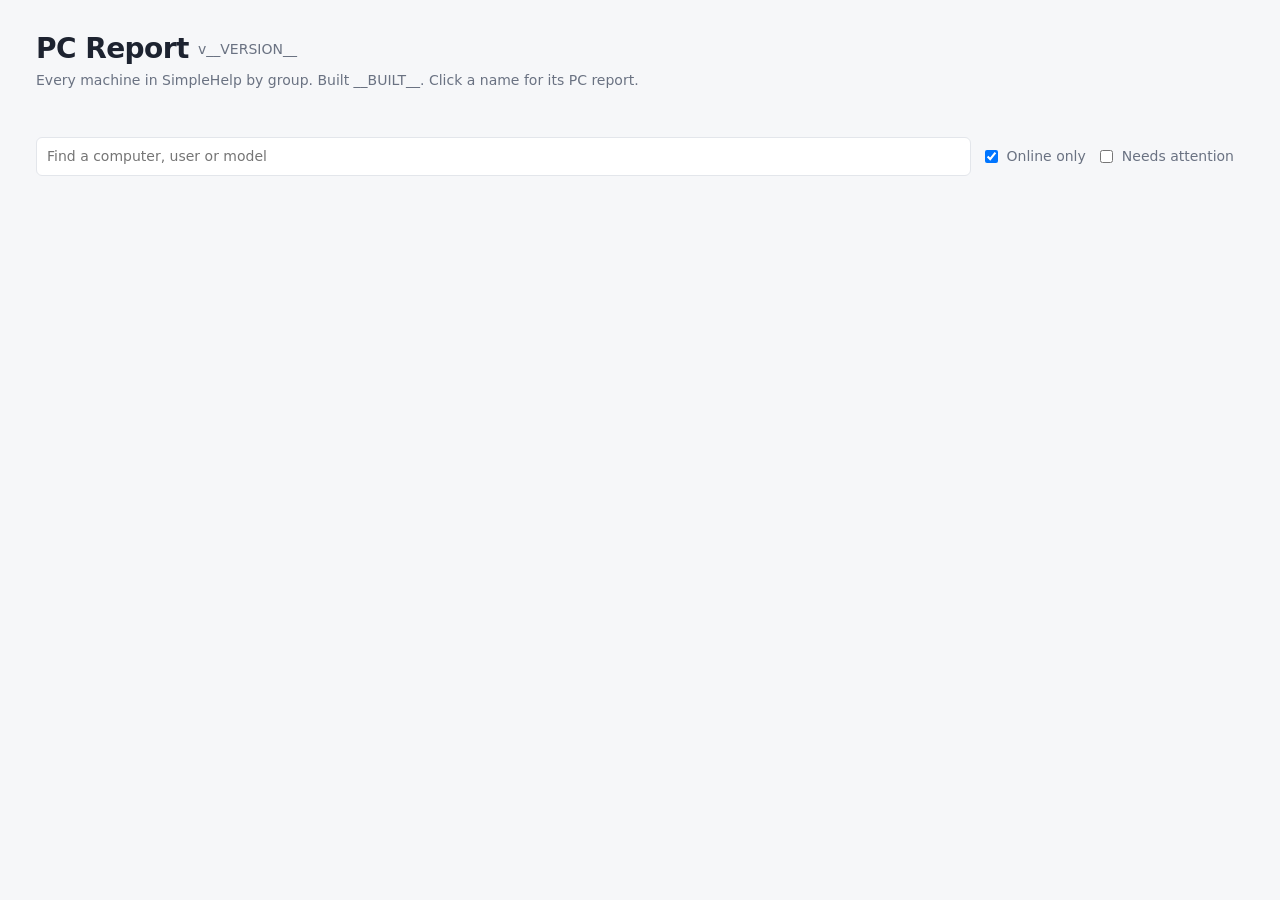
<file: kstans-pc-reports/app/templates/index.html>
<!doctype html>
<html lang="en">
<head>
<meta charset="utf-8">
<meta name="viewport" content="width=device-width, initial-scale=1">
<title>PC Report</title>
<style>
:root {
  --bg: #f6f7f9; --card: #ffffff; --ink: #1d2330; --muted: #6a7282; --line: #e3e6eb; --accent: #2563eb;
  --ok: #15803d; --warn: #b45309; --bad: #b91c1c; --ok-bg: #e8f5ec; --warn-bg: #fdf3e2; --bad-bg: #fbe9e9; --chip: #eef0f3;
}
@media (prefers-color-scheme: dark) {
  :root { --bg: #12151b; --card: #1a1f27; --ink: #e6e9ef; --muted: #98a1b2; --line: #2a313c; --accent: #6ea0ff;
    --ok: #4ade80; --warn: #fbbf24; --bad: #f87171; --ok-bg: #16281d; --warn-bg: #2c2414; --bad-bg: #2e1819; --chip: #252b35; }
}
* { box-sizing: border-box; }
body { margin: 0; background: var(--bg); color: var(--ink); font: 14px/1.5 "Segoe UI", system-ui, -apple-system, sans-serif; }
.wrap { max-width: 1240px; margin: 0 auto; padding: 28px 16px 48px; }
h1 { margin: 0; font-size: 28px; letter-spacing: -0.02em; }
h1 .ver { font-size: 14px; font-weight: 500; color: var(--muted); letter-spacing: 0; vertical-align: 4px; }
.sub, .small { color: var(--muted); }
.small { font-size: 12px; }
.stats { display: grid; grid-template-columns: repeat(auto-fit, minmax(150px, 1fr)); gap: 12px; margin: 18px 0; }
.stat { background: var(--card); border: 1px solid var(--line); border-radius: 10px; padding: 12px 14px;
  font: inherit; color: inherit; text-align: left; cursor: pointer; }
.stat:hover { border-color: var(--accent); }
.stat.on { border-color: var(--accent); box-shadow: inset 0 0 0 1px var(--accent); }
.stat .v { font-size: 22px; font-weight: 600; }
.stat .split { font-size: 14px; font-weight: 600; color: var(--muted); }
.stat .split span { padding: 0 3px; border-radius: 4px; }
.stat .split span:hover { text-decoration: underline; }
.stat .split .up { color: var(--ok); }
.stat .split .down { color: var(--bad); }
.stat .split .sel { box-shadow: inset 0 0 0 1px currentColor; }
.tools { position: sticky; top: 0; z-index: 2; background: var(--bg); padding: 10px 0; display: flex; gap: 10px; flex-wrap: wrap; align-items: center; }
input[type=search] { flex: 1; min-width: 220px; padding: 8px 10px; border: 1px solid var(--line); border-radius: 6px; background: var(--card); color: var(--ink); font: inherit; }
label { display: inline-flex; gap: 6px; align-items: center; color: var(--muted); cursor: pointer; }
nav { display: flex; flex-wrap: wrap; gap: 6px; margin-bottom: 8px; }
nav a { padding: 3px 10px; border-radius: 999px; background: var(--card); border: 1px solid var(--line); color: var(--ink); text-decoration: none; font-size: 13px; }
nav a:hover { border-color: var(--accent); }
nav a.on { border-color: var(--accent); box-shadow: inset 0 0 0 1px var(--accent); }
nav a .n { font-size: 12px; color: var(--muted); margin-left: 4px; }
nav a .up { color: var(--ok); }
details.group { background: var(--card); border: 1px solid var(--line); border-radius: 10px; margin-bottom: 14px; }
details.group > summary { list-style: none; cursor: pointer; padding: 14px 16px; display: flex; gap: 12px; align-items: baseline; flex-wrap: wrap; }
details.group > summary::-webkit-details-marker { display: none; }
details.group > summary h2 { margin: 0; font-size: 19px; }
details.group > summary::before { content: '\25B8'; color: var(--muted); }
details.group[open] > summary::before { content: '\25BE'; }
.sg { padding: 0 16px 14px; }
.sg h3 { margin: 10px 0 6px; font-size: 13px; text-transform: uppercase; letter-spacing: 0.06em; color: var(--muted); }
.tw { overflow-x: auto; }
table { width: 100%; border-collapse: collapse; }
th, td { text-align: left; padding: 7px 8px; border-bottom: 1px solid var(--line); vertical-align: top; white-space: nowrap; }
td.f { white-space: normal; min-width: 220px; }
th { font-size: 12px; color: var(--muted); font-weight: 600; }
tr.off td { color: var(--muted); }
a.pc { color: var(--accent); font-weight: 600; text-decoration: none; }
a.pc:hover { text-decoration: underline; }
.dot { display: inline-block; width: 8px; height: 8px; border-radius: 50%; margin-right: 6px; background: var(--muted); }
.dot.on { background: var(--ok); }
.use.in { color: var(--ok); font-weight: 600; }
.chip { display: inline-block; padding: 1px 7px; border-radius: 999px; font-size: 12px; margin: 1px 4px 1px 0; background: var(--chip); }
.chip.bad { background: var(--bad-bg); color: var(--bad); }
.chip.warn { background: var(--warn-bg); color: var(--warn); }
.chip.ok { background: var(--ok-bg); color: var(--ok); }
.chip.acked { background: transparent; border: 1px dashed var(--line); color: var(--muted); }
/* Mark OK / Undo inside a chip; only when the page comes from the report server. */
.chip .ack { display: none; margin-left: 5px; padding: 0 5px; border: 0; border-radius: 999px; font: inherit; font-size: 11px;
  background: rgba(127,127,127,0.18); color: inherit; cursor: pointer; }
body.live .chip .ack { display: inline-block; }
.chip .ack:hover { background: rgba(127,127,127,0.35); }
.count { font-size: 13px; color: var(--muted); }
.empty { color: var(--muted); padding: 6px 0 4px; }
/* Rescan buttons only show when the page comes from the report server (scripts\pc-reports-server.mjs). */
.rs { display: none; font: inherit; font-size: 12px; padding: 1px 8px; margin-left: 8px; border: 1px solid var(--line);
  border-radius: 6px; background: var(--card); color: var(--accent); cursor: pointer; vertical-align: 1px; }
body.live .rs { display: inline-block; }
a.rs { text-decoration: none; }
.rs:hover { border-color: var(--accent); }
/* Remote control: opens a session in the SimpleHelp Technician Console (simplehelp://?JW_machine=<ID>).
   Works on any computer with the Technician Console installed, signed in or not to this page. */
.rc { display: inline-block; font-size: 12px; padding: 1px 8px; margin-left: 8px; border: 1px solid var(--ok); border-radius: 6px;
  color: var(--ok); text-decoration: none; vertical-align: 1px; white-space: nowrap; }
.rc:hover { background: var(--ok-bg); }
@media print { .rc { display: none; } }
/* PDF of a group or subgroup: opens one printable page with every scanned PC in it. */
a.pdf { display: none; font-size: 12px; padding: 1px 8px; margin-left: 8px; border: 1px solid var(--line); border-radius: 6px;
  color: var(--accent); background: var(--card); text-decoration: none; vertical-align: 1px; white-space: nowrap; }
body.live a.pdf { display: inline-block; }
a.pdf:hover { border-color: var(--accent); }
.rs.armed { background: var(--accent); color: #fff; border-color: var(--accent); }
.rs:disabled { opacity: 0.5; cursor: default; }
.job { margin: 0 0 12px; padding: 10px 12px; border-radius: 8px; background: var(--card); border: 1px solid var(--line); border-left: 4px solid var(--accent); }
.job.failed { border-left-color: var(--bad); }
.job.done { border-left-color: var(--ok); }
.job ul { margin: 6px 0 0; padding-left: 18px; font-size: 13px; }
@media print { .tools, nav, .rs, .job { display: none; } details.group { break-inside: avoid; } }
</style>
</head>
<body>
<div class="wrap">
  <h1>PC Report <span class="ver">v__VERSION__</span></h1>
  <div class="sub">Every machine in SimpleHelp by group. Built __BUILT__. Click a name for its PC report.</div>
  <div class="stats" id="stats"></div>
  <div class="tools">
    <input type="search" id="q" placeholder="Find a computer, user or model">
    <label><input type="checkbox" id="onl" checked> Online only</label>
    <label><input type="checkbox" id="att"> Needs attention</label>
    <span class="small" id="n"></span>
    <button class="rs" id="refresh" type="button" title="Re-read groups, names and online status from SimpleHelp. Runs nothing on any PC.">Refresh list</button>
    <a class="rs" href="/fixav" title="What auto fix AV has removed and turned on">Fix AV log</a>
    <a class="rs" href="/logout" title="Sign out of PC Reports">Sign out</a>
  </div>
  <div id="job" class="job" hidden></div>
  <nav id="nav"></nav>
  <div id="groups"></div>
</div>
<script id="data" type="application/json">__DATA__</script>
<script>
const all = JSON.parse(document.getElementById('data').textContent);
const esc = v => v == null ? '' : String(v).replace(/[&<>"]/g, c => ({'&':'&amp;','<':'&lt;','>':'&gt;','"':'&quot;'}[c]));
const order = ['C4', 'Town of Clyde', 'MPI', 'Customer', 'GahaganCPA', 'Grace Church', 'Ungrouped'];
// Not "top": that is window.top, and redeclaring it stops the whole script.
const topGroup = g => g.split('/')[0];
const tops = [...new Set(all.map(m => topGroup(m.group)))].sort((a, b) => ((order.indexOf(a) + 99) % 99) - ((order.indexOf(b) + 99) % 99) || a.localeCompare(b));
// Flags marked OK (f.ok) still show, greyed, but don't count toward a PC's status.
const live = m => m.flags.filter(f => !f.ok);
const worst = m => live(m).some(f => f.s === 'bad') ? 2 : live(m).length ? 1 : 0;

// The cards are filters: click one to list only those machines, click it again (or "Machines in
// SimpleHelp") to show everything. Each card's test is the same one its count uses.
const cards = {
  all:    { k: 'Machines in SimpleHelp', test: m => true },
  online: { k: 'Online now', test: m => m.online },
  report: { k: 'PC reports', x: 'scanned at least once', test: m => m.report },
  bad:    { k: 'Serious issues', x: 'red flags, e.g. no updates', test: m => m.report && worst(m) === 2 },
  warn:   { k: 'Worth a look', x: 'amber flags only', test: m => m.report && worst(m) === 1 },
  ok:     { k: 'Look healthy', test: m => m.report && worst(m) === 0 },
};
let card = 'all', grp = '';   // grp: the top-level group a group chip is filtering on ('' = every group)
let offOnly = false;          // set by a card's red offline number: list only the offline ones
function drawStats() {
  const onl = document.getElementById('onl').checked;
  document.getElementById('stats').innerHTML = Object.entries(cards).map(([id, c]) => {
    const ms = all.filter(c.test), on = ms.filter(m => m.online).length, sel = card === id && (id !== 'all' || offOnly || onl);
    // Green = online, red = offline; each number lists just those, the rest of the card lists both.
    const split = id === 'online' ? '' : `<div class="split"><span class="up${sel && onl ? ' sel' : ''}" data-show="on" title="List the ${on} online">${on}</span> /
      <span class="down${sel && offOnly ? ' sel' : ''}" data-show="off" title="List the ${ms.length - on} offline">${ms.length - on}</span></div>`;
    return `<button class="stat${card === id && id !== 'all' ? ' on' : ''}" type="button" data-card="${id}" title="${id === 'all' ? 'Show every machine' : 'Show only these, online and offline; click again to show all'}">
      <div class="small">${c.k}</div><div class="v">${ms.length}</div>${split}<div class="small">${c.x || ''}</div></button>`;
  }).join('');
}
document.getElementById('stats').addEventListener('click', e => {
  const b = e.target.closest('.stat');
  if (!b) return;
  const show = e.target.closest('[data-show]')?.dataset.show || '';
  const wasOnl = document.getElementById('onl').checked;
  // Clicking what is already showing turns it off again.
  const same = b.dataset.card === card && (show === 'on' ? wasOnl : show === 'off' ? offOnly : !wasOnl && !offOnly);
  card = same ? 'all' : b.dataset.card;
  offOnly = !same && show === 'off';
  // The big number counts offline machines too (except "Online now"), so the list should too.
  document.getElementById('onl').checked = !same && (show === 'on' || card === 'online');
  drawStats(); draw();
});
drawStats();

// In use / not in use under the user, from the server's 5-minute poll of SimpleHelp. Online PCs only;
// an offline PC's last SimpleHelp state is stale.
const ago = ms => { const n = Math.max(0, Math.round((Date.now() - ms) / 60000));
  return n < 60 ? `${n} min ago` : n < 2880 ? `${Math.round(n / 60)} h ago` : `${Math.round(n / 1440)} d ago`; };
const useLine = m => !m.online || !m.use ? '' : m.use.inUse
  ? `<div class="small use in" title="SimpleHelp shows it in use (since about ${esc(new Date(m.use.since).toLocaleTimeString([], { hour: 'numeric', minute: '2-digit' }))})">In use</div>`
  : `<div class="small use">Not in use${m.use.lastInUse ? `, in use ${ago(m.use.lastInUse)}` : ''}</div>`;
const row = m => `<tr class="${m.online ? '' : 'off'}">
  <td><span class="dot ${m.online ? 'on' : ''}" title="${m.online ? 'online' : 'offline'}"></span>${m.report ? `<a class="pc" href="pc/${esc(m.id)}.html">${esc(m.name)}</a>` : esc(m.name)}${rsBtn([m], m.name, 'Rescan')}${m.online ? `<a class="rc" href="simplehelp://?JW_machine=${encodeURIComponent(m.id)}" title="Open a remote control session in the SimpleHelp Technician Console">Remote</a>` : ''}
    ${m.host && m.host.toLowerCase() !== String(m.name).toLowerCase() ? `<div class="small">${esc(m.host)}</div>` : ''}</td>
  <td>${esc(m.user)}${useLine(m)}</td>
  <td>${esc(m.os)}${m.model ? `<div class="small">${esc(m.model)}</div>` : ''}</td>
  <td>${m.report ? esc(m.lastUpdate || '-') : ''}</td>
  <td>${m.uptime != null ? m.uptime + ' d' : ''}</td>
  <td>${m.cFree != null ? m.cFree + '%' : ''}</td>
  <td class="f">${m.report ? (m.flags.length ? (live(m).length ? '' : '<span class="chip ok">OK</span>') + m.flags.map(f => f.ok
       ? `<span class="chip acked" title="Marked OK">&#10003; ${esc(f.t)}<button class="ack" type="button" data-id="${esc(m.id)}" data-key="${esc(f.k)}" data-ok="0" title="Undo: show this warning again">&times;</button></span>`
       : `<span class="chip ${f.s}">${esc(f.t)}<button class="ack" type="button" data-id="${esc(m.id)}" data-key="${esc(f.k)}" data-ok="1" title="Mark OK: I know about this">OK</button></span>`).join('') : '<span class="chip ok">OK</span>')
     : `<span class="small">${m.online ? 'no report yet' : 'offline, last seen ' + esc(m.lastSeen)}</span>`}</td></tr>`;
const head = '<tr><th>Computer</th><th>User</th><th>Windows</th><th>Last update</th><th>Uptime</th><th>C: free</th><th>Flags</th></tr>';

function draw() {
  const q = document.getElementById('q').value.toLowerCase(), onl = document.getElementById('onl').checked, att = document.getElementById('att').checked;
  const narrow = q || att || card !== 'all';   // filtering, so hide groups and subgroups with no match
  const keep = m => (!onl || m.online) && (!offOnly || !m.online) &&(!att || worst(m) > 0) && cards[card].test(m) &&
    (!q || `${m.name} ${m.host} ${m.user} ${m.model} ${m.os} ${m.group}`.toLowerCase().includes(q));
  let shown = 0;
  document.getElementById('groups').innerHTML = tops.filter(t => !grp || t === grp).map(t => {
    const inTop = all.filter(m => topGroup(m.group) === t), vis = inTop.filter(keep);
    shown += vis.length;
    if (!vis.length && narrow) return '';
    const subs = [...new Set(inTop.map(m => m.group))].sort((a, b) => (a === t ? -1 : b === t ? 1 : a.localeCompare(b)));
    const body = subs.map(s => {
      const ms = vis.filter(m => m.group === s).sort((a, b) => b.online - a.online || worst(b) - worst(a) || a.name.localeCompare(b.name));
      const tot = inTop.filter(m => m.group === s);
      if (!ms.length && (narrow || onl)) return subs.length > 1 && !narrow ? `<h3>${esc(s === t ? t : s.slice(t.length + 1))} <span class="count">${tot.filter(m=>m.online).length} of ${tot.length} online</span></h3><div class="empty">Nothing online.</div>` : '';
      return `${subs.length > 1 ? `<h3>${esc(s === t ? t + ' (no subgroup)' : s.slice(t.length + 1))} <span class="count">${tot.filter(m=>m.online).length} of ${tot.length} online</span>${rsBtn(tot, s, 'Rescan subgroup')}${pdfLink(tot, s, true)}</h3>` : ''}
        <div class="tw"><table><thead>${head}</thead><tbody>${ms.map(row).join('')}</tbody></table></div>`;
    }).join('');
    const on = inTop.filter(m => m.online).length, red = inTop.filter(m => m.report && worst(m) === 2).length;
    return `<details class="group" id="g-${esc(t.replace(/\W+/g, '-'))}" open><summary><h2>${esc(t)}</h2>
      <span class="count">${on} online of ${inTop.length}${red ? ` &middot; <span style="color:var(--bad)">${red} with serious issues</span>` : ''}</span>${rsBtn(inTop, t, 'Rescan group')}${pdfLink(inTop, t, false)}</summary><div class="sg">${body}</div></details>`;
  }).join('');
  document.getElementById('n').textContent = `${shown} shown${offOnly ? ' (offline only)' : ''}`;
}
// ---- Rescan (only when served by scripts\pc-reports-server.mjs) ----
// A button carries the online machine IDs it covers. Group buttons need a second click to confirm.
function rsBtn(ms, label, text) {
  const ids = ms.filter(m => m.online).map(m => m.id);
  if (!ids.length) return '';
  return `<button class="rs" type="button" data-ids="${esc(ids.join(','))}" data-label="${esc(label)}" data-text="${esc(text)}">${esc(text)}</button>`;
}
// exact: just this subgroup; otherwise the group and everything under it. Offline PCs are included
// when they have a report.
function pdfLink(ms, group, exact) {
  const n = ms.filter(m => m.report).length;
  if (!n) return '';
  return `<a class="pdf" href="print?group=${encodeURIComponent(group)}${exact ? '&exact=1' : ''}" target="_blank" rel="noopener"
    title="Open the ${n} scanned PC report${n === 1 ? '' : 's'} as one document to save as PDF">PDF (${n})</a>`;
}
const jobBox = document.getElementById('job');
let myJob = null;
async function api(path, body) {
  const r = await fetch(path, body ? { method: 'POST', headers: { 'Content-Type': 'application/json' }, body: JSON.stringify(body) } : { cache: 'no-store' });
  const j = await r.json().catch(() => ({}));
  if (!r.ok) throw new Error(j.error || r.statusText);
  return j;
}
function showJob(j) {
  if (!j || j.state === 'idle') { jobBox.hidden = true; return; }
  jobBox.hidden = false;
  jobBox.className = 'job ' + j.state;
  const what = j.label === 'the machine list' ? 'Refresh of the machine list' : `Rescan of ${esc(j.label)}`;
  const head = j.state === 'running' ? `${j.label === 'the machine list' ? 'Refreshing the machine list' : `Rescanning ${esc(j.label)}`}: ${esc(j.step)}\u2026` :
    j.state === 'done' ? `${what} finished: ${esc(j.step)}.` : `${what} failed: ${esc(j.step)}`;
  const odd = (j.results || []).filter(r => r.status !== 'updated');
  jobBox.innerHTML = head + (odd.length ? `<ul>${odd.map(r => `<li>${esc(r.name)}: ${esc(r.status)}</li>`).join('')}</ul>` : '');
  document.querySelectorAll('.rs').forEach(b => b.disabled = j.state === 'running');
}
async function poll() {
  let j; try { j = await api('/api/job'); } catch { return; }
  showJob(j);
  if (j.state === 'running') return setTimeout(poll, 3000);
  // Our own rescan just finished: reload to show the new data.
  if (myJob && j.id === myJob && j.state === 'done') setTimeout(() => location.reload(), 1500);
}
document.addEventListener('click', async e => {
  // Mark OK / Undo on a flag chip: the server saves it and rebuilds the pages, then this page reloads.
  const a = e.target.closest('.ack');
  if (a) {
    e.preventDefault();
    a.disabled = true; a.textContent = '\u2026';
    try { await api('/api/ack', { id: a.dataset.id, key: a.dataset.key, ok: a.dataset.ok === '1' }); location.reload(); }
    catch (err) { a.disabled = false; a.textContent = '!'; a.title = err.message; }
    return;
  }
  const b = e.target.closest('button.rs');   // links like Sign out keep their normal behavior
  if (!b) return;
  e.preventDefault(); e.stopPropagation();   // a button inside <summary> must not fold the group
  if (b.id === 'refresh') {
    try { myJob = (await api('/api/refresh', {})).id; poll(); }
    catch (err) { showJob({ state: 'failed', label: 'the machine list', step: err.message }); }
    return;
  }
  const ids = b.dataset.ids.split(',');
  if (ids.length > 1 && !b.classList.contains('armed')) {
    b.classList.add('armed');
    b.textContent = `Run pc-report on ${ids.length} PCs?`;
    setTimeout(() => { b.classList.remove('armed'); b.textContent = b.dataset.text; }, 5000);
    return;
  }
  b.classList.remove('armed'); b.textContent = b.dataset.text;
  try { myJob = (await api('/api/rescan', { ids, label: b.dataset.label })).id; poll(); }
  catch (err) { showJob({ state: 'failed', label: b.dataset.label, step: err.message }); }
});
if (location.protocol.startsWith('http')) {
  api('/api/ping').then(() => { document.body.classList.add('live'); poll(); }).catch(() => {});
}

// Rescan every online PC at once (needs a second click to confirm, like the group buttons).
document.getElementById('refresh').insertAdjacentHTML('beforebegin', rsBtn(all, 'all online PCs', 'Rescan all'));
// Group chips are filters too: click one to list only that group, click it again to show every group.
function drawNav() {
  document.getElementById('nav').innerHTML = tops.map(t => {
    const ms = all.filter(m => topGroup(m.group) === t), on = ms.filter(m => m.online).length;
    return `<a href="#g-${esc(t.replace(/\W+/g, '-'))}" class="${grp === t ? 'on' : ''}" data-grp="${esc(t)}" title="${grp === t ? 'Click again to show every group' : `Show only ${esc(t)}`}">${esc(t)}
      <span class="n"><span class="up">${on} online</span> &middot; ${ms.length - on} offline</span></a>`;
  }).join('');
}
document.getElementById('nav').addEventListener('click', e => {
  const a = e.target.closest('a[data-grp]');
  if (!a) return;
  e.preventDefault();
  grp = a.dataset.grp === grp ? '' : a.dataset.grp;
  drawNav(); draw();
});
drawNav();
['q', 'att'].forEach(id => document.getElementById(id).addEventListener('input', draw));
// Ticking "Online only" ends an offline-only view; either way the card highlights follow it.
document.getElementById('onl').addEventListener('input', () => { if (document.getElementById('onl').checked) offOnly = false; drawStats(); draw(); });

// Reload every hour to show what the server picked up (it re-reads SimpleHelp every 15 minutes and
// scans new PCs), keeping the search, checkboxes and card filter. Waits while a job is running.
const KEEP = 'pcr-view';
try {
  const v = JSON.parse(sessionStorage.getItem(KEEP) || 'null');
  if (v) { document.getElementById('q').value = v.q; document.getElementById('onl').checked = v.onl; document.getElementById('att').checked = v.att;
    if (cards[v.card]) card = v.card; if (tops.includes(v.grp)) grp = v.grp; offOnly = !!v.offOnly; drawStats(); drawNav(); }
} catch { /* storage blocked: start fresh */ }
function hourly() {
  if (!jobBox.hidden && jobBox.classList.contains('running')) return setTimeout(hourly, 60000);
  try { sessionStorage.setItem(KEEP, JSON.stringify({ q: document.getElementById('q').value, onl: document.getElementById('onl').checked,
    att: document.getElementById('att').checked, card, grp, offOnly, y: scrollY })); } catch { /* storage blocked */ }
  location.reload();
}
if (location.protocol.startsWith('http')) setTimeout(hourly, 60 * 60 * 1000);
draw();
try { const y = JSON.parse(sessionStorage.getItem(KEEP) || 'null')?.y; if (y) scrollTo(0, y); sessionStorage.removeItem(KEEP); } catch { /* storage blocked */ }
</script>
</body>
</html>
</file>
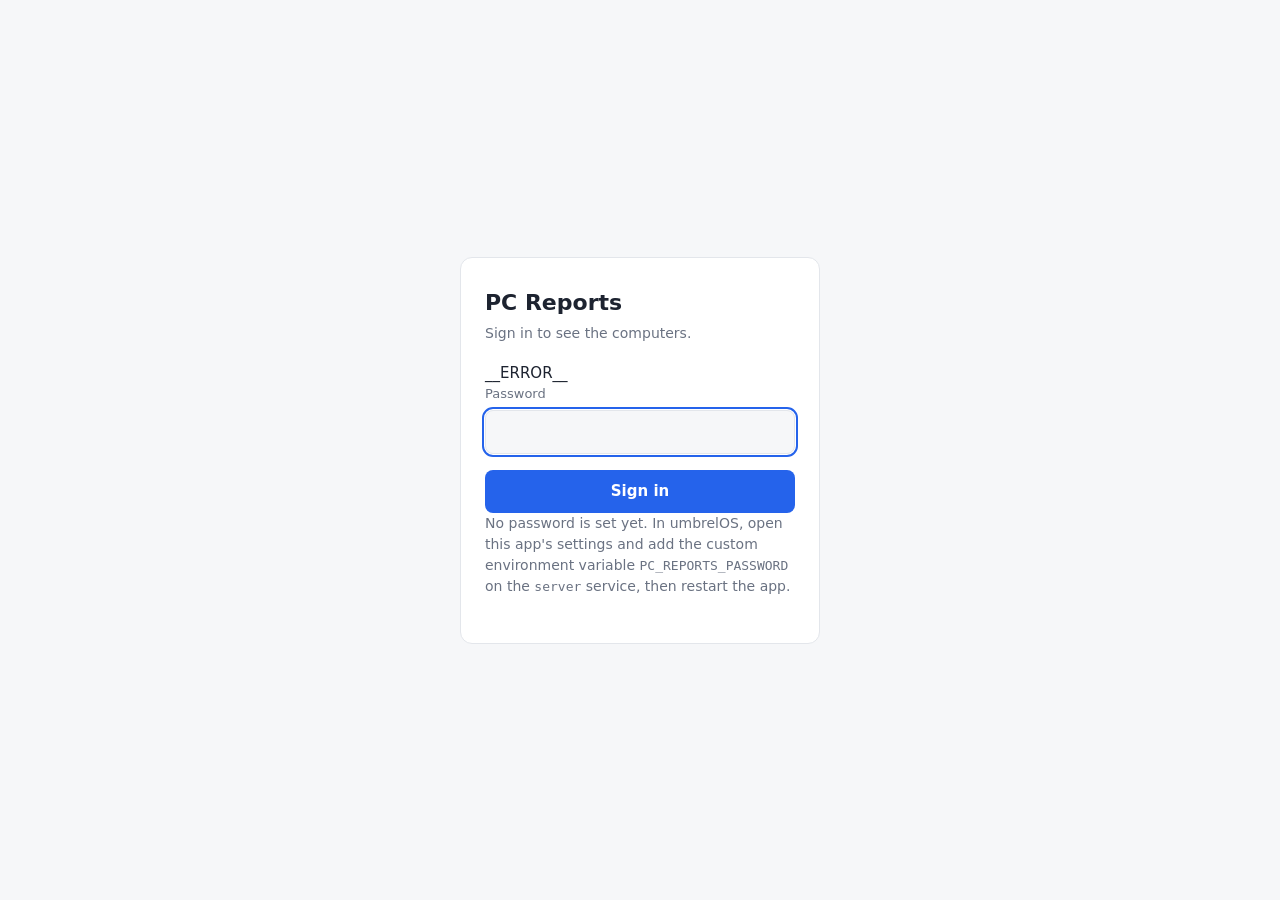
<file: kstans-pc-reports/app/templates/login.html>
<!doctype html>
<html lang="en">
<head>
<meta charset="utf-8">
<meta name="viewport" content="width=device-width, initial-scale=1">
<title>Sign in - PC Reports</title>
<style>
:root { --bg: #f6f7f9; --card: #ffffff; --ink: #1d2330; --muted: #6a7282; --line: #e3e6eb; --accent: #2563eb; --bad: #b91c1c; }
@media (prefers-color-scheme: dark) {
  :root { --bg: #12151b; --card: #1a1f27; --ink: #e6e9ef; --muted: #98a1b2; --line: #2a313c; --accent: #6ea0ff; --bad: #f87171; }
}
* { box-sizing: border-box; }
body { margin: 0; min-height: 100vh; display: grid; place-items: center; background: var(--bg); color: var(--ink);
  font: 15px/1.5 "Segoe UI", system-ui, -apple-system, sans-serif; padding: 16px; }
.card { width: 100%; max-width: 360px; background: var(--card); border: 1px solid var(--line); border-radius: 12px; padding: 28px 24px; }
h1 { margin: 0 0 4px; font-size: 22px; }
p { margin: 0 0 18px; color: var(--muted); font-size: 14px; }
label { display: block; font-size: 13px; color: var(--muted); margin-bottom: 6px; }
input { width: 100%; padding: 10px 12px; border: 1px solid var(--line); border-radius: 8px; background: var(--bg); color: var(--ink); font: inherit; }
input:focus { outline: 2px solid var(--accent); outline-offset: 1px; }
button { width: 100%; margin-top: 16px; padding: 10px; border: 0; border-radius: 8px; background: var(--accent); color: #fff; font: inherit; font-weight: 600; cursor: pointer; }
.err { color: var(--bad); margin: 0 0 14px; }
code { font-size: 13px; }
[hidden] { display: none !important; }
</style>
</head>
<body>
<div class="card">
  <h1>PC Reports</h1>
  <form method="post" action="/login" __FORM__>
    <p>Sign in to see the computers.</p>
    __ERROR__
    <input type="hidden" name="next" value="__NEXT__">
    <label for="pw">Password</label>
    <input id="pw" name="password" type="password" autocomplete="current-password" autofocus required>
    <button type="submit">Sign in</button>
  </form>
  <div __SETUP__>
    <p>No password is set yet. In umbrelOS, open this app's settings and add the custom environment
      variable <code>PC_REPORTS_PASSWORD</code> on the <code>server</code> service, then restart the app.</p>
  </div>
</div>
</body>
</html>
</file>
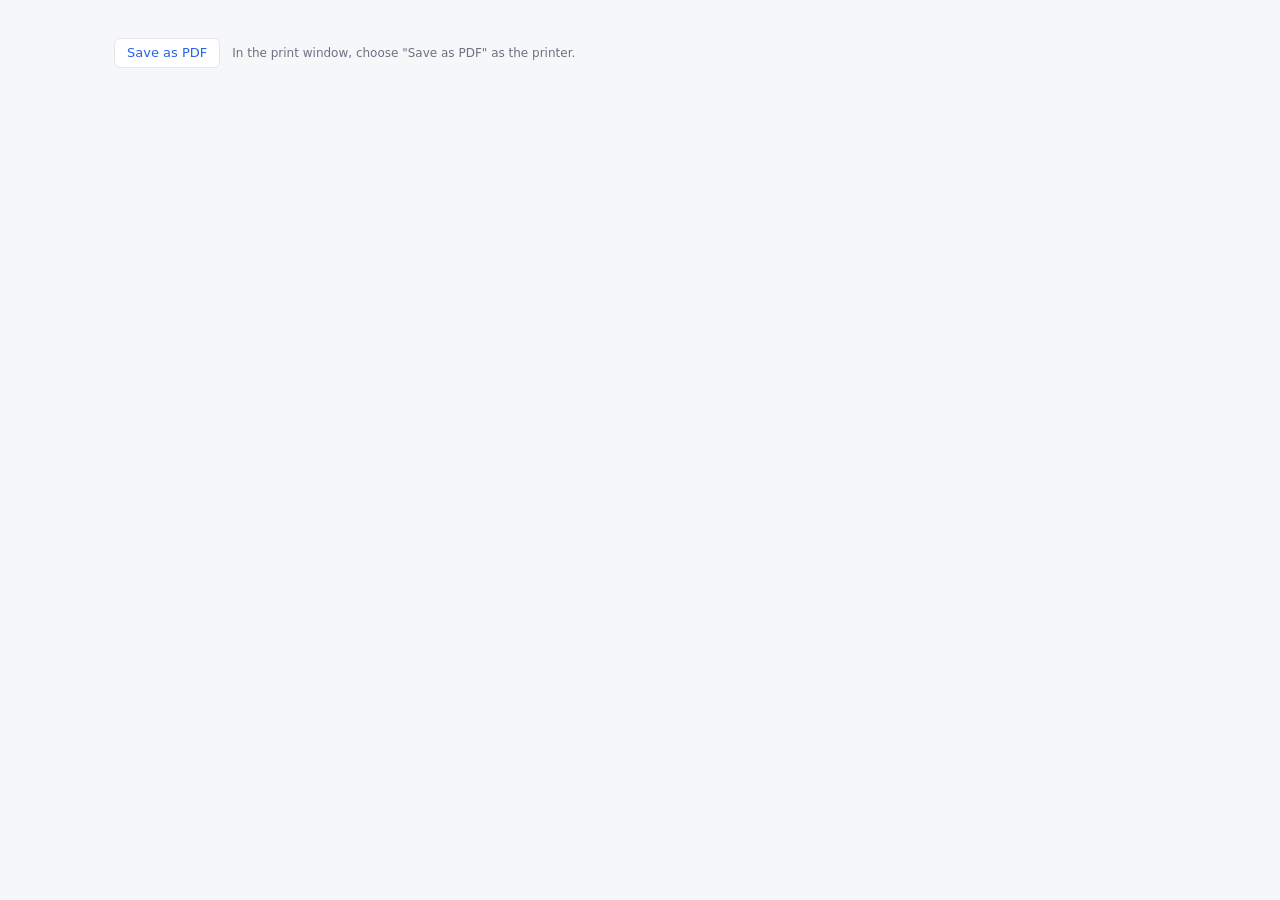
<file: kstans-pc-reports/app/templates/print.html>
<!doctype html>
<html lang="en">
<head>
<meta charset="utf-8">
<meta name="viewport" content="width=device-width, initial-scale=1">
<title>PC Report</title>
<link rel="stylesheet" href="report.css">
<style>
.cover h1 { font-size: 30px; }
.cover table { margin-top: 12px; }
.pcpage { border-top: 3px solid var(--line); margin-top: 32px; padding-top: 24px; }
.bar-top { position: sticky; top: 0; z-index: 2; background: var(--bg); padding: 10px 0; display: flex; gap: 12px; align-items: center; }
@media print { .bar-top { display: none; } .pcpage { break-before: page; border: 0; margin: 0; padding-top: 0; } }
</style>
</head>
<body>
<div class="wrap">
  <div class="bar-top"><button class="pdf" type="button" onclick="window.print()">Save as PDF</button>
    <span class="small">In the print window, choose "Save as PDF" as the printer.</span></div>
  <div id="app"></div>
</div>
<script id="data" type="application/json">__DATA__</script>
<script src="report.js"></script>
<script>
// One combined document for a group or subgroup: a cover page, then each scanned PC (online or not)
// on its own page, drawn by the same code as the PC page.
const P = JSON.parse(document.getElementById('data').textContent);
const esc = v => v == null ? '' : String(v).replace(/[&<>"]/g, c => ({'&':'&amp;','<':'&lt;','>':'&gt;','"':'&quot;'}[c]));
document.title = `${P.title} - PC Report`;
const pages = P.pcs.map(p => { try { return pcReport(p.report, { title: p.title, acks: p.acks, print: true }).html; }
  catch (e) { return `<header><h1>${esc(p.title)}</h1></header><p class="small">This report could not be read.</p>`; } });
document.getElementById('app').innerHTML = `
<div class="cover"><header><div><h1>${esc(P.title)}</h1><div class="sub">PC Report &middot; ${P.pcs.length} computer${P.pcs.length === 1 ? '' : 's'} &middot; built ${esc(P.built)}</div></div></header>
<section><h2>Included</h2><table><thead><tr><th>Computer</th><th>Group</th><th>Report collected</th><th>Status now</th></tr></thead><tbody>
${P.pcs.map(p => `<tr><td>${esc(p.title)}</td><td>${esc(p.group)}</td><td>${esc(String(p.report.Collected || '').slice(0, 16))}</td><td>${p.online ? 'online' : 'offline'}</td></tr>`).join('')}</tbody></table></section>
${P.missing.length ? `<section><h2>Never scanned (${P.missing.length})</h2><p class="small">${P.missing.map(esc).join(', ')}</p></section>` : ''}</div>
${pages.map(h => `<div class="pcpage">${h}</div>`).join('')}`;
if (P.pcs.length) setTimeout(() => window.print(), 600);
</script>
</body>
</html>
</file>
<file: kstans-pc-reports/app/templates/report.css>
:root {
  --bg: #f6f7f9; --card: #ffffff; --ink: #1d2330; --muted: #6a7282; --line: #e3e6eb;
  --accent: #2563eb; --ok: #15803d; --warn: #b45309; --bad: #b91c1c;
  --ok-bg: #e8f5ec; --warn-bg: #fdf3e2; --bad-bg: #fbe9e9; --bar: #e6e9ee;
}
@media (prefers-color-scheme: dark) {
  :root {
    --bg: #12151b; --card: #1a1f27; --ink: #e6e9ef; --muted: #98a1b2; --line: #2a313c;
    --accent: #6ea0ff; --ok: #4ade80; --warn: #fbbf24; --bad: #f87171;
    --ok-bg: #16281d; --warn-bg: #2c2414; --bad-bg: #2e1819; --bar: #2a313c;
  }
}
* { box-sizing: border-box; }
body { margin: 0; background: var(--bg); color: var(--ink);
  font: 14px/1.5 "Segoe UI", system-ui, -apple-system, sans-serif; }
.wrap { max-width: 1100px; margin: 0 auto; padding: 28px 16px 48px; }
header { display: flex; flex-wrap: wrap; align-items: flex-end; justify-content: space-between; gap: 8px 24px;
  border-bottom: 2px solid var(--line); padding-bottom: 16px; margin-bottom: 20px; }
h1 { margin: 0; font-size: 28px; letter-spacing: -0.02em; }
.sub { color: var(--muted); }
h2 { font-size: 13px; text-transform: uppercase; letter-spacing: 0.08em; color: var(--muted); margin: 0 0 10px; }
.grid { display: grid; grid-template-columns: repeat(auto-fit, minmax(220px, 1fr)); gap: 12px; margin-bottom: 20px; }
.card { background: var(--card); border: 1px solid var(--line); border-radius: 10px; padding: 14px 16px; }
.k { color: var(--muted); font-size: 12px; }
.v { font-size: 18px; font-weight: 600; margin-top: 2px; }
.small { font-size: 12px; color: var(--muted); }
.bar { height: 8px; background: var(--bar); border-radius: 4px; margin-top: 8px; overflow: hidden; }
.bar > span { display: block; height: 100%; border-radius: 4px; }
section { background: var(--card); border: 1px solid var(--line); border-radius: 10px; padding: 16px; margin-bottom: 16px; }
.flags { list-style: none; margin: 0; padding: 0; display: grid; gap: 8px; }
.flags li { padding: 10px 12px; border-radius: 8px; border-left: 4px solid; }
.flags .bad { background: var(--bad-bg); border-color: var(--bad); }
.flags .warn { background: var(--warn-bg); border-color: var(--warn); }
.flags .ok { background: var(--ok-bg); border-color: var(--ok); }
.flags b { display: block; }
table { width: 100%; border-collapse: collapse; }
th, td { text-align: left; padding: 7px 10px; border-bottom: 1px solid var(--line); vertical-align: top; }
th { font-size: 12px; color: var(--muted); font-weight: 600; position: sticky; top: 0; background: var(--card); }
tr:last-child td { border-bottom: 0; }
.kv td:first-child { color: var(--muted); width: 38%; white-space: nowrap; }
.two { display: grid; grid-template-columns: repeat(auto-fit, minmax(320px, 1fr)); gap: 16px; }
.two section { margin-bottom: 0; }
.mono { font-family: Consolas, "Cascadia Mono", monospace; font-size: 12.5px; }
.pill { display: inline-block; padding: 1px 8px; border-radius: 999px; font-size: 12px; background: var(--bar); }
.pill.ok { background: var(--ok-bg); color: var(--ok); }
.pill.bad { background: var(--bad-bg); color: var(--bad); }
.scroll { max-height: 460px; overflow: auto; border: 1px solid var(--line); border-radius: 8px; }
.tools { display: flex; gap: 10px; align-items: center; margin-bottom: 10px; flex-wrap: wrap; }
input[type=search] { flex: 1; min-width: 200px; padding: 7px 10px; border: 1px solid var(--line); border-radius: 6px;
  background: var(--bg); color: var(--ink); font: inherit; }
details summary { cursor: pointer; color: var(--accent); }
.svc { columns: 3 240px; column-gap: 24px; margin: 10px 0 0; padding: 0; list-style: none; }
.svc li { break-inside: avoid; padding: 2px 0; font-size: 13px; }
.svc li span { color: var(--muted); }
footer { color: var(--muted); font-size: 12px; margin-top: 24px; }
/* Remote control: opens a session in the SimpleHelp Technician Console (simplehelp://?JW_machine=<ID>).
   Works on any computer with the Technician Console installed, signed in or not to this page. */
.rc { display: inline-block; font-size: 12px; padding: 1px 8px; margin-left: 8px; border: 1px solid var(--ok); border-radius: 6px;
  color: var(--ok); text-decoration: none; vertical-align: 1px; white-space: nowrap; }
.rc:hover { background: var(--ok-bg); }
@media print { .rc { display: none; } }
.back { display: inline-block; margin-bottom: 12px; color: var(--accent); text-decoration: none; }
/* Rescan only shows when the page comes from the report server. */
.rs { display: none; font: inherit; font-size: 13px; padding: 4px 12px; border: 1px solid var(--line); border-radius: 6px;
  background: var(--card); color: var(--accent); cursor: pointer; }
body.live .rs { display: inline-block; }
.rs:disabled { opacity: 0.5; cursor: default; }
.job { margin: 0 0 16px; padding: 10px 12px; border-radius: 8px; background: var(--card); border: 1px solid var(--line); border-left: 4px solid var(--accent); }
.job.failed { border-left-color: var(--bad); }
.job.done { border-left-color: var(--ok); }
.flags li .rs { float: right; margin: -2px 0 0 12px; font-size: 12px; padding: 2px 10px; }
.okh { font-size: 12px; text-transform: uppercase; letter-spacing: 0.06em; color: var(--muted); margin: 14px 0 8px; }
.flags.okd li { background: var(--bg); border-left-color: var(--line); color: var(--muted); }
.flags.okd .small { display: block; }
@media print { .rs, .job { display: none; } }
@media print { body { background: #fff; } .scroll { max-height: none; } details { display: block; } }
@media (max-width: 600px) { .two { grid-template-columns: 1fr; } table { font-size: 13px; } }
/* Save as PDF: the browser's own print dialog (choose "Save as PDF" as the printer). */
.pdf { font: inherit; font-size: 13px; padding: 4px 12px; margin-left: 8px; border: 1px solid var(--line); border-radius: 6px;
  background: var(--card); color: var(--accent); cursor: pointer; }
.pdf:hover, .rs:hover { border-color: var(--accent); }
@media print {
  :root { --bg: #fff; --card: #fff; --ink: #1d2330; --muted: #5b6372; --line: #d9dde3; --accent: #2563eb; --ok: #15803d; --warn: #b45309;
    --bad: #b91c1c; --ok-bg: #e8f5ec; --warn-bg: #fdf3e2; --bad-bg: #fbe9e9; --bar: #e6e9ee; }
  * { -webkit-print-color-adjust: exact; print-color-adjust: exact; }
  .pdf, .back, .tools { display: none !important; }
  .wrap { max-width: none; padding: 0; }
  th { position: static; }
  section, .card, .flags li { break-inside: avoid; }
  .svc { columns: 3 200px; }
}/* PC page tabs (pc.html): Report / History / Notes. Only when served by PC Reports; a PDF is the report alone. */
.tabs { display: none; gap: 4px; margin: -8px 0 16px; border-bottom: 1px solid var(--line); }
body.live .tabs { display: flex; }
.tabs button { font: inherit; padding: 6px 14px; border: 0; border-bottom: 2px solid transparent; margin-bottom: -1px;
  background: none; color: var(--muted); cursor: pointer; }
.tabs button:hover { color: var(--ink); }
.tabs button.on { color: var(--accent); border-bottom-color: var(--accent); font-weight: 600; }
.tw { overflow-x: auto; }
.nw { white-space: nowrap; }
#notes { display: block; width: 100%; margin: 10px 0; padding: 8px 10px; border: 1px solid var(--line); border-radius: 6px;
  background: var(--bg); color: var(--ink); font: inherit; resize: vertical; }
@media print { .tabs, #t-history, #t-notes { display: none; } #t-report { display: block !important; } }
</file>
